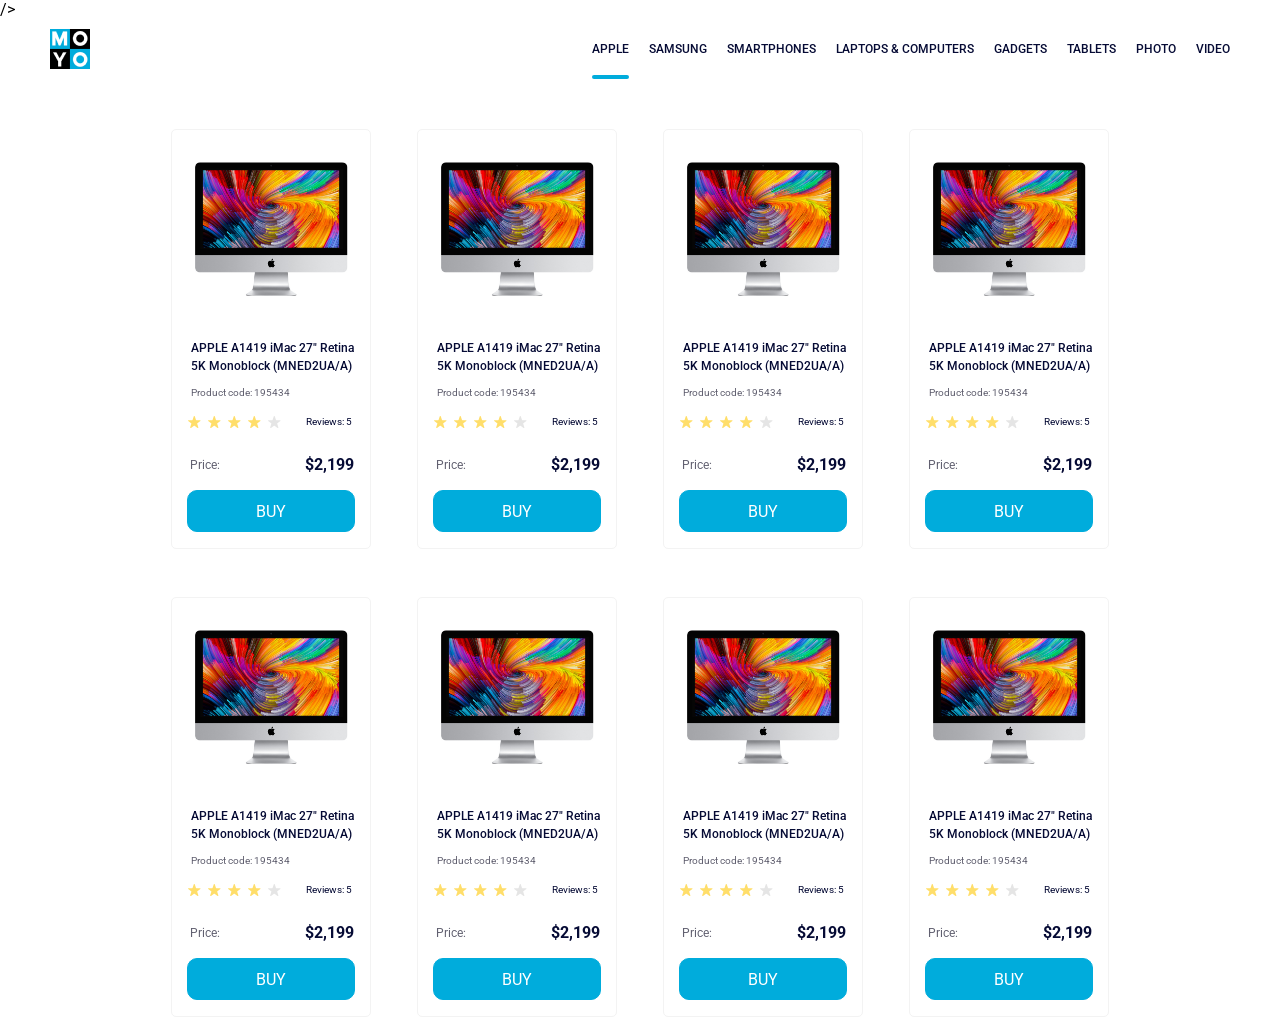
<file: index.html>
<!doctype html><html lang="en"><head><meta charset="utf-8"><meta name="viewport" content="width=device-width, initial-scale=1.0"><title>Catalog</title><link rel="preconnect" href="https://fonts.gstatic.com"><link href="https://fonts.googleapis.com/css2?family=Roboto:wght@400;500;700&display=swap" rel="stylesheet"><link rel="stylesheet" href="index.1ad56aa9.css"><link rel="preconnect" href="https://fonts.googleapis.com" crossorigin><link rel="preconnect" href="https://fonts.gstatic.com" crossorigin>/><link href="https://fonts.googleapis.com/css2?family=Roboto:ital,wght@0,100..900;1,100..900&display=swap" rel="stylesheet"></head><body> <div class="header"> <img src="logo.eddae0ff.png" class="header__logo" alt="header__logo"> <div class="nav"> <ul class="nav__links"> <li class="nav__item"> <a class="is-active nav__link" href="#"> Apple </a> </li> <li class="nav__item"> <a class="nav__link" href="#"> Samsung </a> </li> <li class="nav__item"> <a class="nav__link" href="#"> Smartphones </a> </li> <li class="nav__item"> <a class="nav__link" href="#"> Laptops & Computers </a> </li> <li class="nav__item"> <a class="nav__link" data-qa="nav-hover" href="#"> Gadgets </a> </li> <li class="nav__item"> <a class="nav__link" href="#"> Tablets </a> </li> <li class="nav__item"> <a class="nav__link" href="#"> Photo </a> </li> <li class="nav__item"> <a class="nav__link" href="#"> Video </a> </li> </ul> </div> </div> <div class="cards"> <div class="card"> <img class="card__image" src="imac.202c52ff.jpeg" alt="imac"> <h1 class="card__title"> APPLE A1419 iMac 27" Retina 5K Monoblock (MNED2UA/A) </h1> <div class="card__code">Product code: 195434</div> <div class="weper"> <div class="stars stars--4"> <div class="stars__star"></div> <div class="stars__star"></div> <div class="stars__star"></div> <div class="stars__star"></div> <div class="stars__star"></div> </div> <div class="review">Reviews: 5</div> </div> <div class="priceinform"> <div class="priceinform__pricetext">Price:</div> <div class="priceinform__price">$2,199</div> </div> <div class="container"> <div class="container__buy" data-qa="hover"> BUY </div> </div> </div> <div class="card"> <img class="card__image" src="imac.202c52ff.jpeg" alt="imac"> <h1 class="card__title"> APPLE A1419 iMac 27" Retina 5K Monoblock (MNED2UA/A) </h1> <div class="card__code">Product code: 195434</div> <div class="weper"> <div class="stars stars--4"> <div class="stars__star"></div> <div class="stars__star"></div> <div class="stars__star"></div> <div class="stars__star"></div> <div class="stars__star"></div> </div> <div class="review">Reviews: 5</div> </div> <div class="priceinform"> <div class="priceinform__pricetext">Price:</div> <div class="priceinform__price">$2,199</div> </div> <div class="container"> <div class="container__buy" data-qa="hover"> BUY </div> </div> </div> <div class="card"> <img class="card__image" src="imac.202c52ff.jpeg" alt="imac"> <h1 class="card__title"> APPLE A1419 iMac 27" Retina 5K Monoblock (MNED2UA/A) </h1> <div class="card__code">Product code: 195434</div> <div class="weper"> <div class="stars stars--4"> <div class="stars__star"></div> <div class="stars__star"></div> <div class="stars__star"></div> <div class="stars__star"></div> <div class="stars__star"></div> </div> <div class="review">Reviews: 5</div> </div> <div class="priceinform"> <div class="priceinform__pricetext">Price:</div> <div class="priceinform__price">$2,199</div> </div> <div class="container"> <div class="container__buy" data-qa="hover"> BUY </div> </div> </div> <div class="card"> <img class="card__image" src="imac.202c52ff.jpeg" alt="imac"> <h1 class="card__title"> APPLE A1419 iMac 27" Retina 5K Monoblock (MNED2UA/A) </h1> <div class="card__code">Product code: 195434</div> <div class="weper"> <div class="stars stars--4"> <div class="stars__star"></div> <div class="stars__star"></div> <div class="stars__star"></div> <div class="stars__star"></div> <div class="stars__star"></div> </div> <div class="review">Reviews: 5</div> </div> <div class="priceinform"> <div class="priceinform__pricetext">Price:</div> <div class="priceinform__price">$2,199</div> </div> <div class="container"> <div class="container__buy" data-qa="hover"> BUY </div> </div> </div> <div class="card"> <img class="card__image" src="imac.202c52ff.jpeg" alt="imac"> <h1 class="card__title"> APPLE A1419 iMac 27" Retina 5K Monoblock (MNED2UA/A) </h1> <div class="card__code">Product code: 195434</div> <div class="weper"> <div class="stars stars--4"> <div class="stars__star"></div> <div class="stars__star"></div> <div class="stars__star"></div> <div class="stars__star"></div> <div class="stars__star"></div> </div> <div class="review">Reviews: 5</div> </div> <div class="priceinform"> <div class="priceinform__pricetext">Price:</div> <div class="priceinform__price">$2,199</div> </div> <div class="container"> <div class="container__buy" data-qa="hover"> BUY </div> </div> </div> <div class="card"> <img class="card__image" src="imac.202c52ff.jpeg" alt="imac"> <h1 class="card__title"> APPLE A1419 iMac 27" Retina 5K Monoblock (MNED2UA/A) </h1> <div class="card__code">Product code: 195434</div> <div class="weper"> <div class="stars stars--4"> <div class="stars__star"></div> <div class="stars__star"></div> <div class="stars__star"></div> <div class="stars__star"></div> <div class="stars__star"></div> </div> <div class="review">Reviews: 5</div> </div> <div class="priceinform"> <div class="priceinform__pricetext">Price:</div> <div class="priceinform__price">$2,199</div> </div> <div class="container"> <div class="container__buy" data-qa="hover"> BUY </div> </div> </div> <div class="card"> <img class="card__image" src="imac.202c52ff.jpeg" alt="imac"> <h1 class="card__title"> APPLE A1419 iMac 27" Retina 5K Monoblock (MNED2UA/A) </h1> <div class="card__code">Product code: 195434</div> <div class="weper"> <div class="stars stars--4"> <div class="stars__star"></div> <div class="stars__star"></div> <div class="stars__star"></div> <div class="stars__star"></div> <div class="stars__star"></div> </div> <div class="review">Reviews: 5</div> </div> <div class="priceinform"> <div class="priceinform__pricetext">Price:</div> <div class="priceinform__price">$2,199</div> </div> <div class="container"> <div class="container__buy" data-qa="hover"> BUY </div> </div> </div> <div class="card"> <img class="card__image" src="imac.202c52ff.jpeg" alt="imac"> <h1 class="card__title"> APPLE A1419 iMac 27" Retina 5K Monoblock (MNED2UA/A) </h1> <div class="card__code">Product code: 195434</div> <div class="weper"> <div class="stars stars--4"> <div class="stars__star"></div> <div class="stars__star"></div> <div class="stars__star"></div> <div class="stars__star"></div> <div class="stars__star"></div> </div> <div class="review">Reviews: 5</div> </div> <div class="priceinform"> <div class="priceinform__pricetext">Price:</div> <div class="priceinform__price">$2,199</div> </div> <div class="container"> <div class="container__buy" data-qa="hover"> BUY </div> </div> </div> </div> </body></html>
</file>
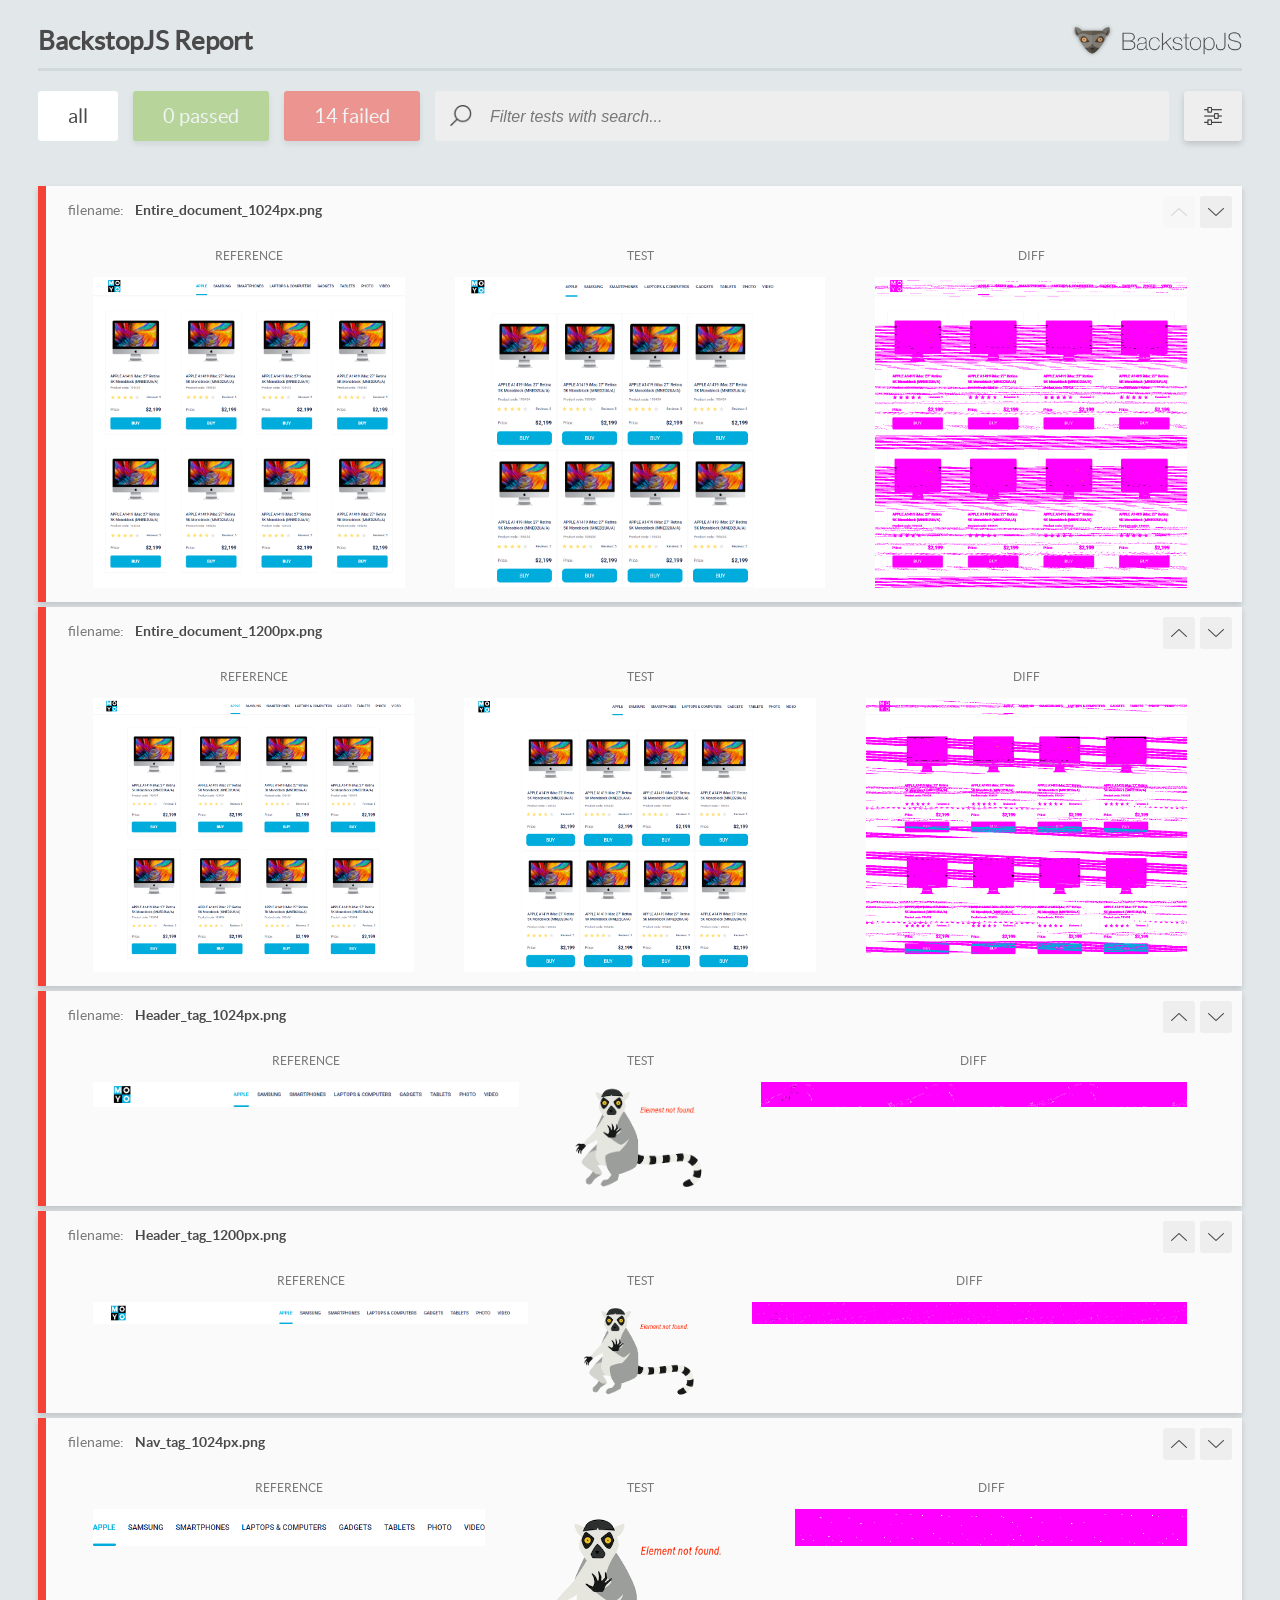
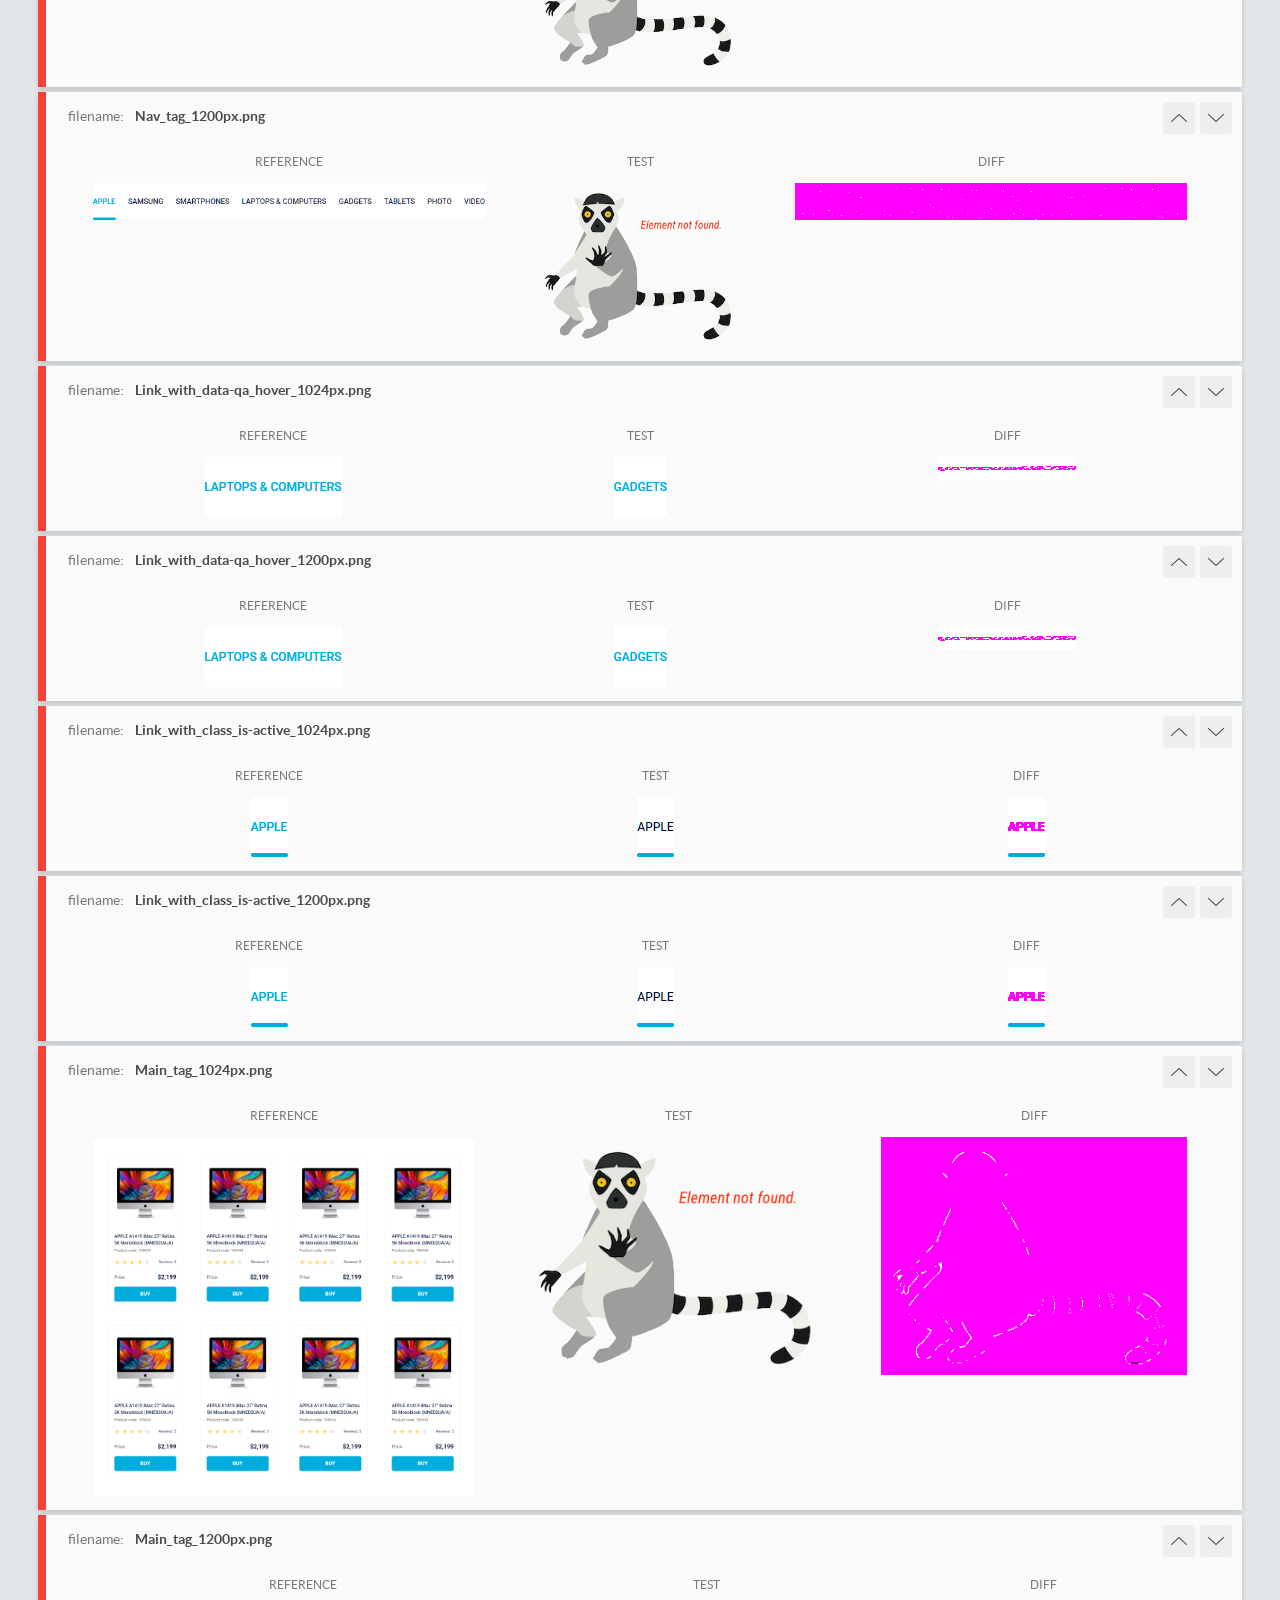
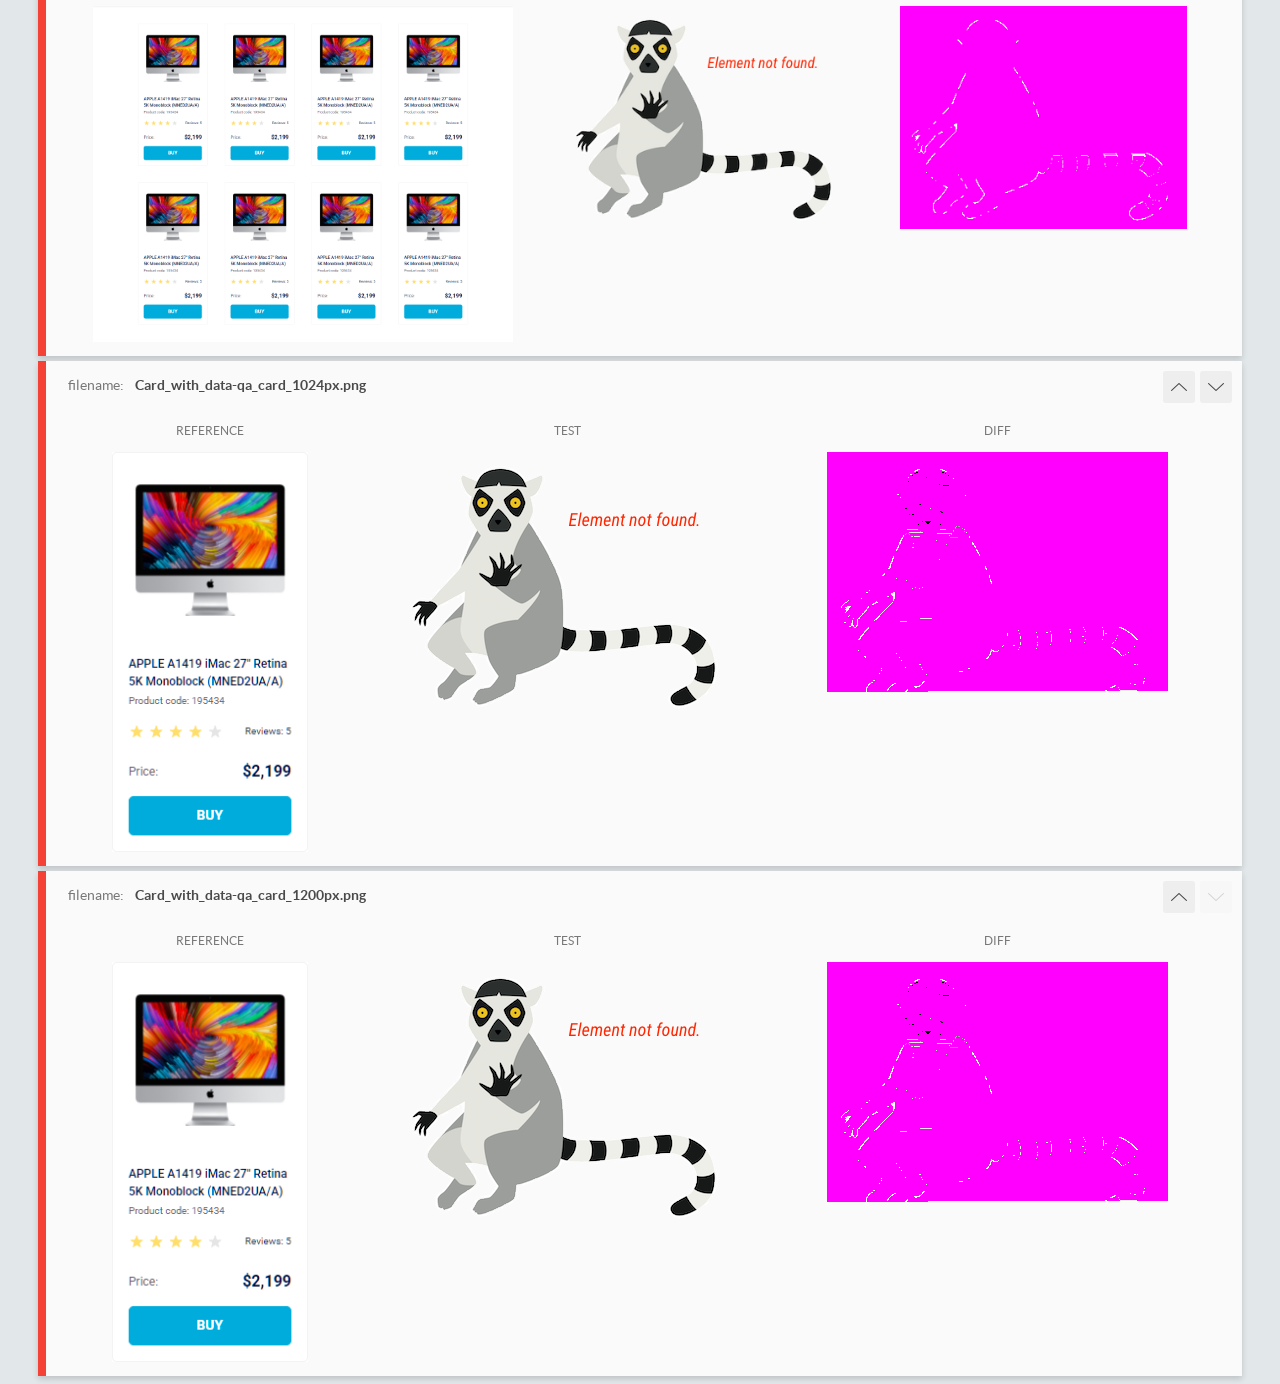
<file: report/html_report/index.html>
<!DOCTYPE html>
<html>
  <head>
    <meta charset="utf-8">
    <!-- Disable Cache -->
    <meta http-equiv="Cache-Control" content="no-cache, no-store, must-revalidate">
    <meta http-equiv="Pragma" content="no-cache">
    <meta http-equiv="Expires" content="0">

    <title>BackstopJS Report</title>

    <style>
      @font-face {
          font-family: 'latoregular';
          src: url('./assets/fonts/lato-regular-webfont.woff2') format('woff2'),
              url('./assets/fonts/lato-regular-webfont.woff') format('woff');
          font-weight: 400;
          font-style: normal;
      }
      @font-face {
          font-family: 'latobold';
          src: url('./assets/fonts/lato-bold-webfont.woff2') format('woff2'),
              url('./assets/fonts/lato-bold-webfont.woff') format('woff');
          font-weight: 700;
          font-style: normal;
      }

      .ReactModal__Body--open {
          overflow: hidden;
      }
      .ReactModal__Body--open .header {
        display: none;
      }

    </style>
  </head>
  <body style="background-color: #E2E7EA">
    <div id="root">

    </div>
    <script>
      function report (report) { // eslint-disable-line no-unused-vars
        window.tests = report;
      }
    </script>
    <script src="config.js"></script>
    <script src="index_bundle.js"></script>
  </body>
</html>
</file>
<file: index.1ad56aa9.css>
body{box-sizing:border-box;margin:0;padding:0;font-family:Roboto,sans-serif}.header{justify-content:space-between;align-items:center;padding:0 50px;display:flex}.nav__links{margin:0}.nav__links li{display:inline-block}.nav__item{text-transform:uppercase;font-size:12px;font-weight:500;text-decoration:none;position:relative}.nav__item a{color:#060b35;text-transform:uppercase;margin-left:16px;font-family:Roboto,serif;font-size:12px;font-weight:500;line-height:60px;text-decoration:none;transition:color .3s;display:block;position:relative}.nav__item a:hover{color:#00acdc}.is-active:after{content:"";background-color:#00acdc;border-radius:3px;width:100%;height:4px;display:block;position:absolute;bottom:0}.card{box-sizing:border-box;border:1px solid #f3f3f3;border-radius:5px;width:200px}.card__image{margin-inline:auto;width:160px;height:134px;margin-top:32px;display:block}.card__title{color:#060b35;cursor:pointer;margin-top:40px;margin-left:16px;padding:3px;font-size:12px;font-weight:500;line-height:18px;transition:color .3s}.card__title:hover{color:#34568b}.card__code{color:#616070;width:200px;margin-left:19px;font-size:10px;line-height:14px;display:block}.review{color:#060b35;margin-top:12px;margin-left:18px;font-size:10px;font-weight:400;line-height:14px}.weper{align-items:center;display:flex}.priceinform{align-items:center;margin-top:24px;display:flex}.priceinform__pricetext{color:#616070;margin-left:18px;font-size:12px;font-weight:400;line-height:18px}.priceinform__price{color:#060b35;margin-left:85px;font-size:16px;font-weight:700;line-height:18px}.container{justify-content:center;align-items:center;margin-top:16px;margin-bottom:16px;display:flex}.container__buy{color:#fff;cursor:pointer;background-color:#00acdc;border:1px solid #00acdc;border-radius:10px;justify-content:center;align-items:center;width:166px;height:40px;transition:color .3s;display:flex}.container__buy:hover{color:#00acdc;cursor:pointer;background-color:#f3f3f3;border:1px solid #00acdc;border-radius:10px;justify-content:center;align-items:center;width:166px;height:40px;display:flex}.stars{margin-top:16px;margin-left:16px;display:flex}.stars__star{background-image:url(star.822d561e.svg);background-repeat:no-repeat;width:16px;height:16px;margin-right:4px}.stars--4>.stars__star:nth-child(-n+4){background-image:url(star-active.edda4c43.svg);background-repeat:no-repeat;width:16px;height:16px;margin-right:4px}.cards{box-sizing:border-box;grid-template-columns:repeat(1,200px);justify-content:center;gap:48px 46px;margin-top:50px;display:grid}@media (width>=488px){.cards{grid-template-columns:repeat(2,200px)}}@media (width>=768px){.cards{grid-template-columns:repeat(3,200px)}}@media (width>=1024px){.cards{grid-template-columns:repeat(4,200px)}}
/*# sourceMappingURL=index.1ad56aa9.css.map */
</file>
